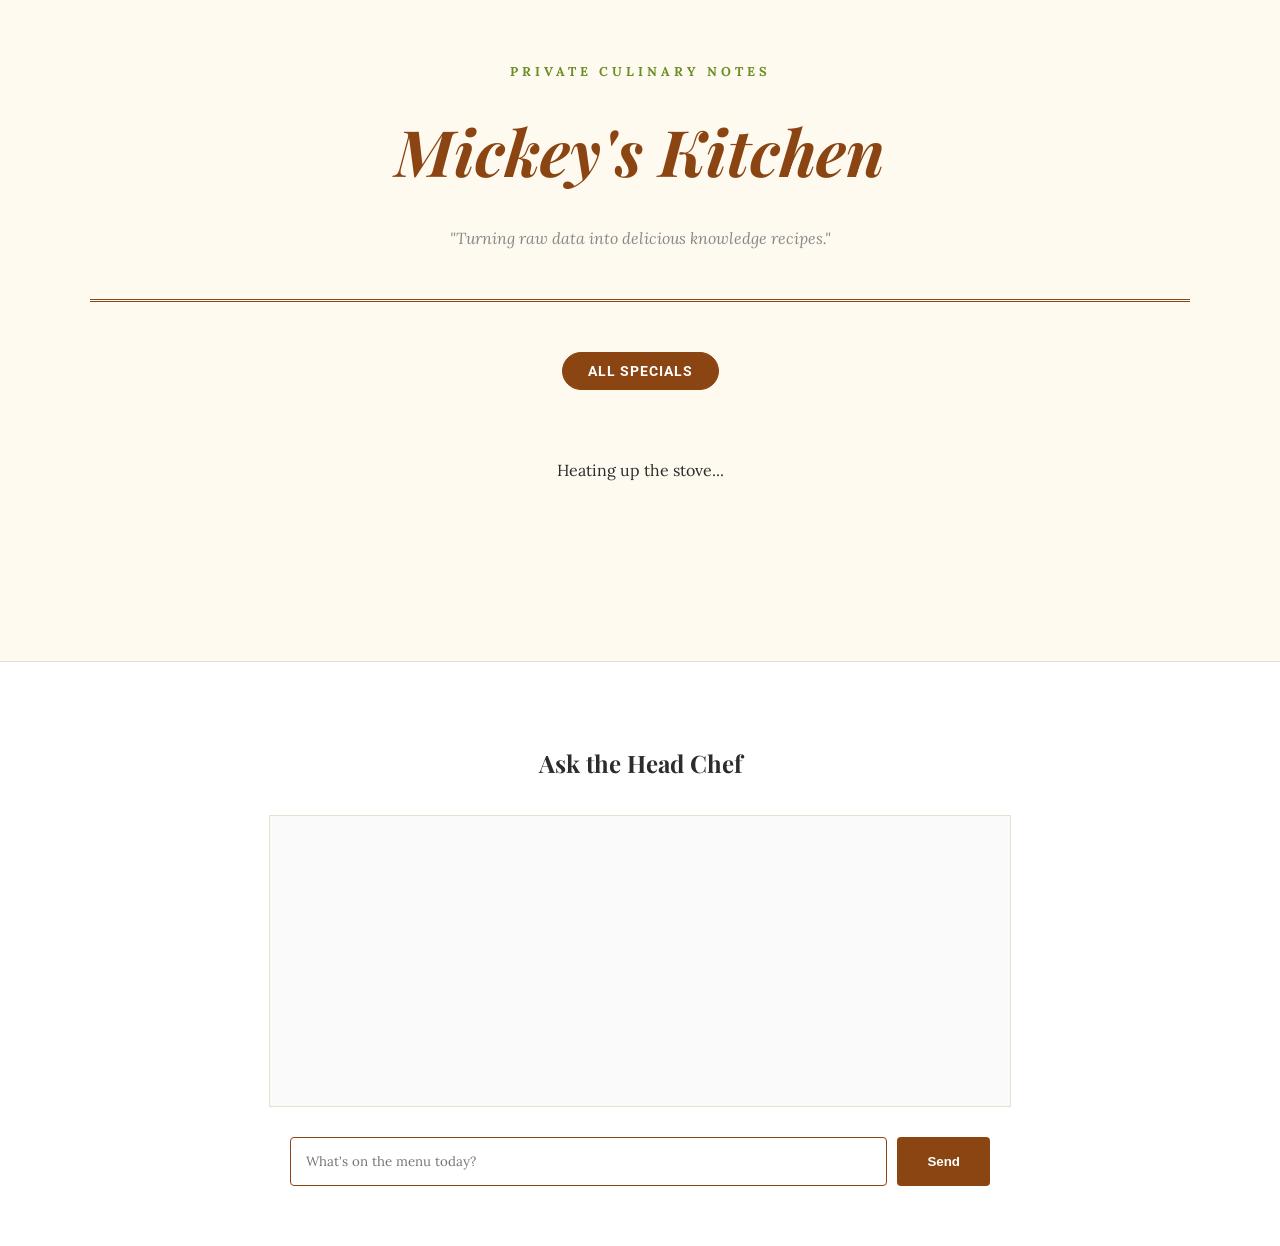
<file: html-skill/index.html>
<!DOCTYPE html>
<html lang="ko">
<head>
    <meta charset="UTF-8">
    <meta name="viewport" content="width=device-width, initial-scale=1.0">
    <title>Mickey's Kitchen - Digital Brain Recipe</title>
    <script src="https://gobispace.com/gobi.js"></script>
    <style>
        @import url('https://fonts.googleapis.com/css2?family=Playfair+Display:ital,wght@0,700;1,700&family=Lora:ital,wght@0,400;0,700;1,400&family=Roboto:wght@300;400;700&display=swap');

        :root {
            --bg-color: #fffaf0;
            --card-bg: #ffffff;
            --text-color: #2c2c2c;
            --accent-color: #8b4513; /* Wood brown */
            --secondary-color: #6b8e23; /* Olive Green */
            --border-color: #e8dfd0;
        }

        body {
            background-color: var(--bg-color);
            color: var(--text-color);
            font-family: 'Lora', serif;
            margin: 0; padding: 0;
            line-height: 1.8;
        }

        .container {
            max-width: 1100px;
            margin: 0 auto;
            padding: 60px 20px;
        }

        header {
            text-align: center;
            border-bottom: 3px double var(--accent-color);
            margin-bottom: 50px;
            padding-bottom: 30px;
        }

        .kitchen-title {
            font-family: 'Playfair Display', serif;
            font-size: 4rem;
            color: var(--accent-color);
            margin: 0;
            font-style: italic;
        }

        .cuisine-nav {
            display: flex;
            justify-content: center;
            flex-wrap: wrap;
            gap: 12px;
            margin-bottom: 50px;
        }

        .cuisine-btn {
            background: var(--card-bg);
            border: 1px solid var(--border-color);
            color: var(--accent-color);
            padding: 10px 25px;
            font-family: 'Roboto', sans-serif;
            font-weight: 700;
            cursor: pointer;
            transition: all 0.2s;
            text-transform: uppercase;
            letter-spacing: 1px;
            font-size: 0.85rem;
            border-radius: 30px;
        }

        .cuisine-btn:hover, .cuisine-btn.active {
            background: var(--accent-color);
            color: white;
            border-color: var(--accent-color);
        }

        .recipe-grid {
            display: grid;
            grid-template-columns: repeat(auto-fill, minmax(320px, 1fr));
            gap: 35px;
        }

        .recipe-card {
            background: var(--card-bg);
            border: 1px solid var(--border-color);
            padding: 30px;
            transition: transform 0.3s, box-shadow 0.3s;
            cursor: pointer;
            border-radius: 4px;
            display: flex; flex-direction: column;
        }

        .recipe-card:hover {
            transform: translateY(-8px);
            box-shadow: 0 15px 30px rgba(139, 69, 19, 0.08);
        }

        .recipe-card .badge {
            font-family: 'Roboto', sans-serif;
            font-size: 0.7rem;
            color: var(--secondary-color);
            font-weight: 700;
            text-transform: uppercase;
            margin-bottom: 15px;
        }

        .recipe-card h3 {
            font-family: 'Playfair Display', serif;
            font-size: 1.6rem;
            margin: 0 0 15px 0;
            color: var(--text-color);
        }

        /* Full Viewer Overlay */
        #recipe-viewer {
            display: none;
            position: fixed;
            top: 0; left: 0; width: 100%; height: 100%;
            background: rgba(255, 250, 240, 0.98);
            z-index: 2000;
            overflow-y: auto;
        }

        .viewer-inner {
            max-width: 850px;
            margin: 80px auto;
            background: white;
            padding: 60px;
            box-shadow: 0 20px 50px rgba(0,0,0,0.05);
            border: 1px solid var(--border-color);
        }

        .close-viewer {
            position: fixed;
            top: 30px; right: 40px;
            font-size: 3rem;
            cursor: pointer;
            color: var(--accent-color);
            border: none; background: none;
        }

        .markdown-content img { max-width: 100%; border-radius: 4px; }
        .markdown-content pre { background: #f8f8f8; padding: 20px; overflow-x: auto; border-radius: 4px; }

        /* AI Chef */
        .chef-footer {
            margin-top: 100px;
            padding: 60px 20px;
            background: white;
            border-top: 1px solid var(--border-color);
            text-align: center;
        }

        #chat-log {
            max-width: 700px;
            margin: 30px auto;
            text-align: left;
            border: 1px solid var(--border-color);
            height: 250px;
            overflow-y: auto;
            padding: 20px;
            background: #fafafa;
        }

        .chat-input-area {
            max-width: 700px;
            margin: 0 auto;
            display: flex;
            gap: 10px;
        }

        input#chat-input {
            flex: 1;
            padding: 15px;
            border: 1px solid var(--accent-color);
            border-radius: 4px;
            font-family: 'Lora', serif;
        }

        .chef-btn {
            background: var(--accent-color);
            color: white;
            border: none;
            padding: 0 30px;
            border-radius: 4px;
            cursor: pointer;
            font-weight: 700;
        }
    </style>
</head>
<body>

<div class="container">
    <header>
        <div style="text-transform: uppercase; letter-spacing: 4px; font-size: 0.8rem; margin-bottom: 10px; color: var(--secondary-color); font-weight: 700;">Private Culinary Notes</div>
        <h1 class="kitchen-title">Mickey's Kitchen</h1>
        <p style="color: #888; font-style: italic;">"Turning raw data into delicious knowledge recipes."</p>
    </header>

    <nav class="cuisine-nav" id="cuisine-nav">
        <button class="cuisine-btn active" onclick="filterCuisine('all', this)">All Specials</button>
    </nav>

    <div class="recipe-grid" id="recipe-grid">
        <p style="text-align: center; grid-column: 1/-1;">Heating up the stove...</p>
    </div>
</div>

<div id="recipe-viewer">
    <button class="close-viewer" onclick="closeRecipe()">&times;</button>
    <div class="viewer-inner">
        <div id="viewer-body"></div>
    </div>
</div>

<footer class="chef-footer">
    <h2 style="font-family: 'Playfair Display'; italic;">Ask the Head Chef</h2>
    <div id="chat-log"></div>
    <div class="chat-input-area">
        <input type="text" id="chat-input" placeholder="What's on the menu today?">
        <button class="chef-btn" onclick="askChef()">Send</button>
    </div>
</footer>

<script>
    window.onload = async () => {
        try {
            const metadata = await gobi.vault.getMetadata();
            const nav = document.getElementById('cuisine-nav');
            const folders = (metadata.folders || []).filter(f => !f.startsWith('.') && !f.startsWith('_'));

            folders.forEach(f => {
                const b = document.createElement('button');
                b.className = 'cuisine-btn';
                b.innerText = f;
                b.onclick = (e) => filterCuisine(f, e.target);
                nav.appendChild(b);
            });

            const updates = await gobi.listBrainUpdates();
            renderRecipes(updates);
        } catch (err) { console.error(err); }
    };

    async function filterCuisine(folder, btn) {
        document.querySelectorAll('.cuisine-btn').forEach(b => b.classList.remove('active'));
        btn.classList.add('active');

        const grid = document.getElementById('recipe-grid');
        grid.innerHTML = "<p>Searching the pantry...</p>";

        try {
            const list = folder === 'all'
                ? await gobi.listBrainUpdates()
                : await gobi.vault.search(`path:${folder}`);
            renderRecipes(list);
        } catch (err) { console.error(err); }
    }

    function renderRecipes(list) {
        const grid = document.getElementById('recipe-grid');
        grid.innerHTML = "";

        if (!list || list.length === 0) {
            grid.innerHTML = "<p style='grid-column: 1/-1; text-align: center;'>No recipes found here yet.</p>";
            return;
        }

        list.forEach(item => {
            const card = document.createElement('div');
            card.className = 'recipe-card';
            card.onclick = () => openRecipe(item.path);

            const folder = item.path.includes('/') ? item.path.split('/')[0] : 'General';
            const title = item.title || item.path.split('/').pop().replace('.md', '');

            card.innerHTML = `
                <div class="badge">${folder}</div>
                <h3>${title}</h3>
                <div style="font-size: 0.9rem; color: #777; flex-grow: 1;">${item.snippet || 'A secret recipe from Mickey\'s vault...'}</div>
                <div style="font-size: 0.75rem; color: #bbb; margin-top: 20px;">Prepared on ${new Date(item.timestamp || Date.now()).toLocaleDateString()}</div>
            `;
            grid.appendChild(card);
        });
    }

    async function openRecipe(path) {
        try {
            const content = await gobi.vault.getFileContent(path);
            const html = gobi.renderMarkdown(content);
            const viewer = document.getElementById('recipe-viewer');
            const body = document.getElementById('viewer-body');

            body.innerHTML = `
                <div style="text-align: center; margin-bottom: 50px;">
                    <h1 style="font-family: 'Playfair Display'; font-size: 3rem; color: var(--accent-color);">${path.split('/').pop().replace('.md', '')}</h1>
                    <div style="text-transform: uppercase; font-size: 0.8rem; letter-spacing: 2px; color: var(--secondary-color); font-weight: 700;">${path}</div>
                </div>
                <div class="markdown-content">${html}</div>
            `;

            viewer.style.display = 'block';
            document.body.style.overflow = 'hidden';

            body.querySelectorAll('a').forEach(link => {
                link.onclick = (e) => {
                    const href = link.getAttribute('href');
                    if (href && !href.startsWith('http')) {
                        e.preventDefault();
                        openRecipe(href.replace(/^\//, ''));
                    }
                };
            });
        } catch (err) { console.error(err); }
    }

    function closeRecipe() {
        document.getElementById('recipe-viewer').style.display = 'none';
        document.body.style.overflow = 'auto';
    }

    async function askChef() {
        const input = document.getElementById('chat-input');
        const log = document.getElementById('chat-log');
        if (!input.value) return;

        log.innerHTML += `<div style="margin-bottom: 10px;"><b>You:</b> ${input.value}</div>`;
        const q = input.value;
        input.value = "";

        const res = await gobi.sendMessage(q);
        log.innerHTML += `<div style="margin-bottom: 15px; color: var(--accent-color);"><b>Chef Mickey:</b> ${res}</div>`;
        log.scrollTop = log.scrollHeight;
    }
</script>

</body>
</html>
</file>
